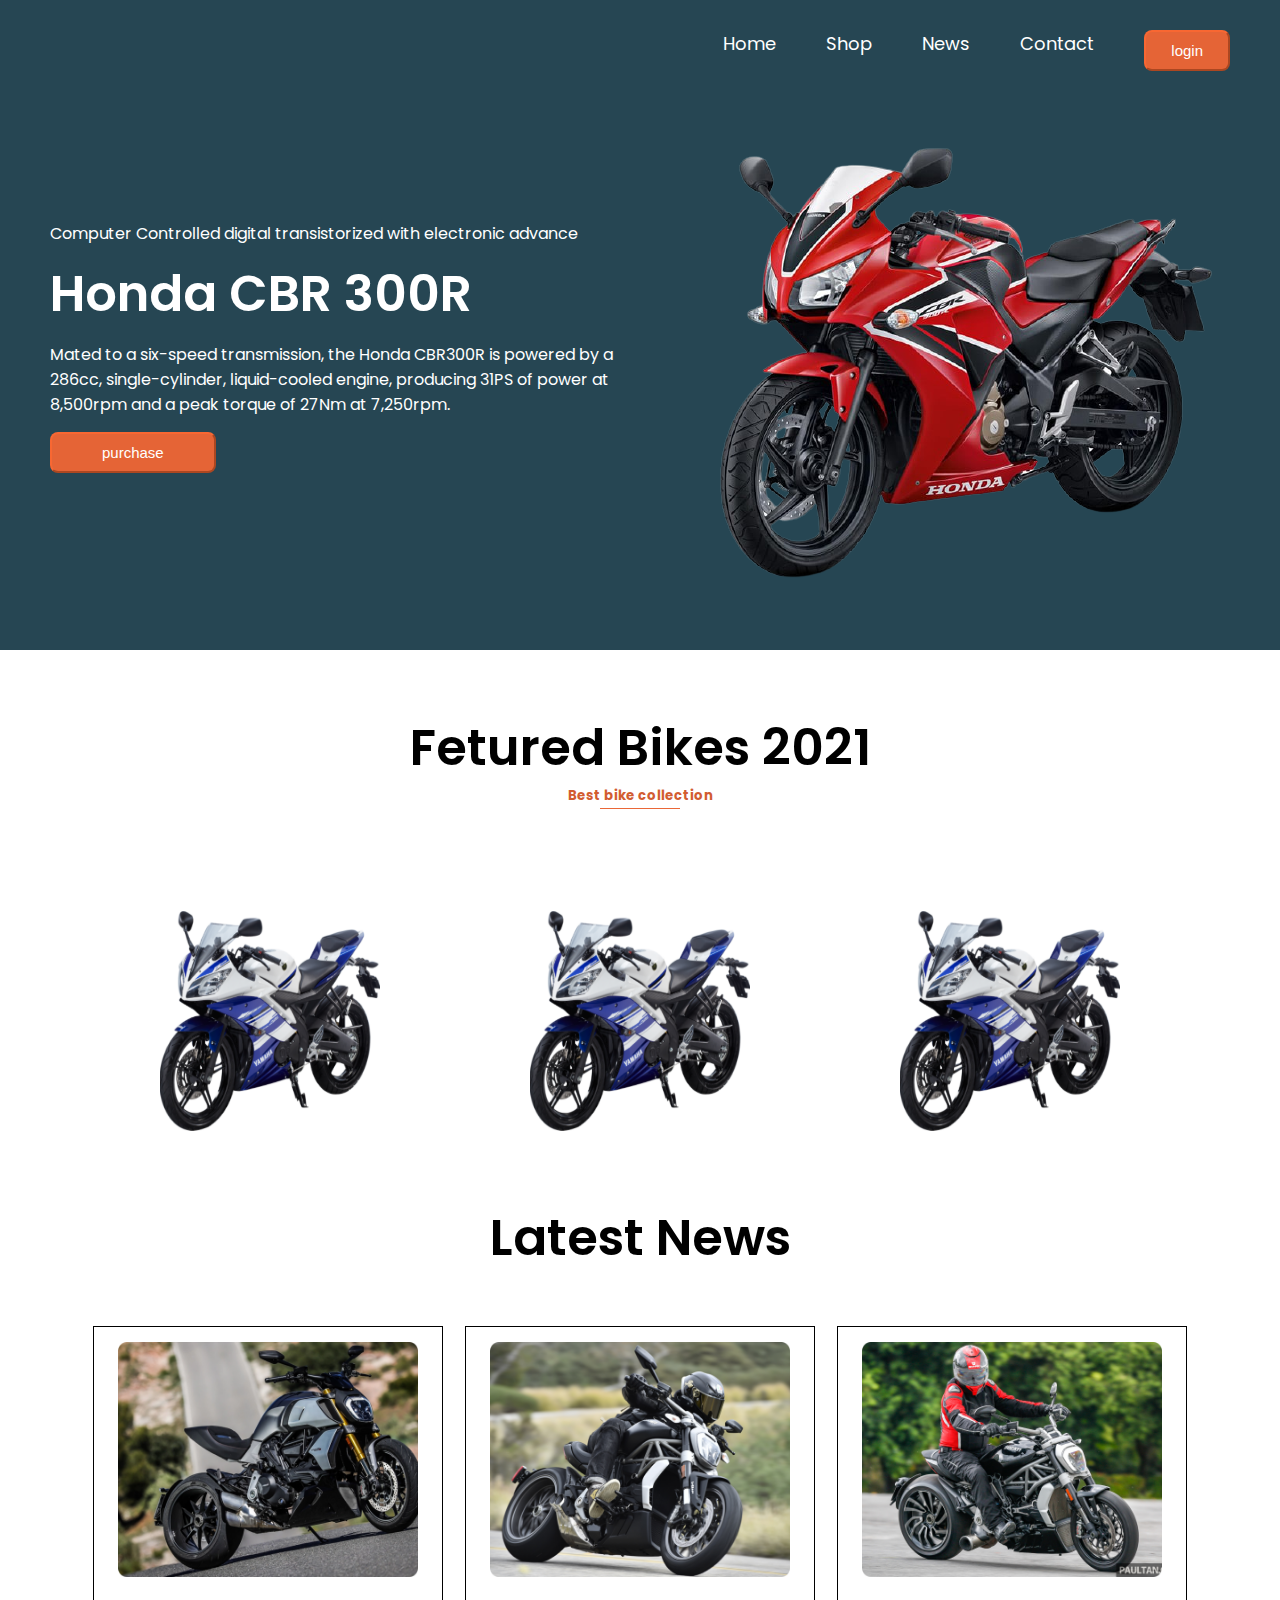
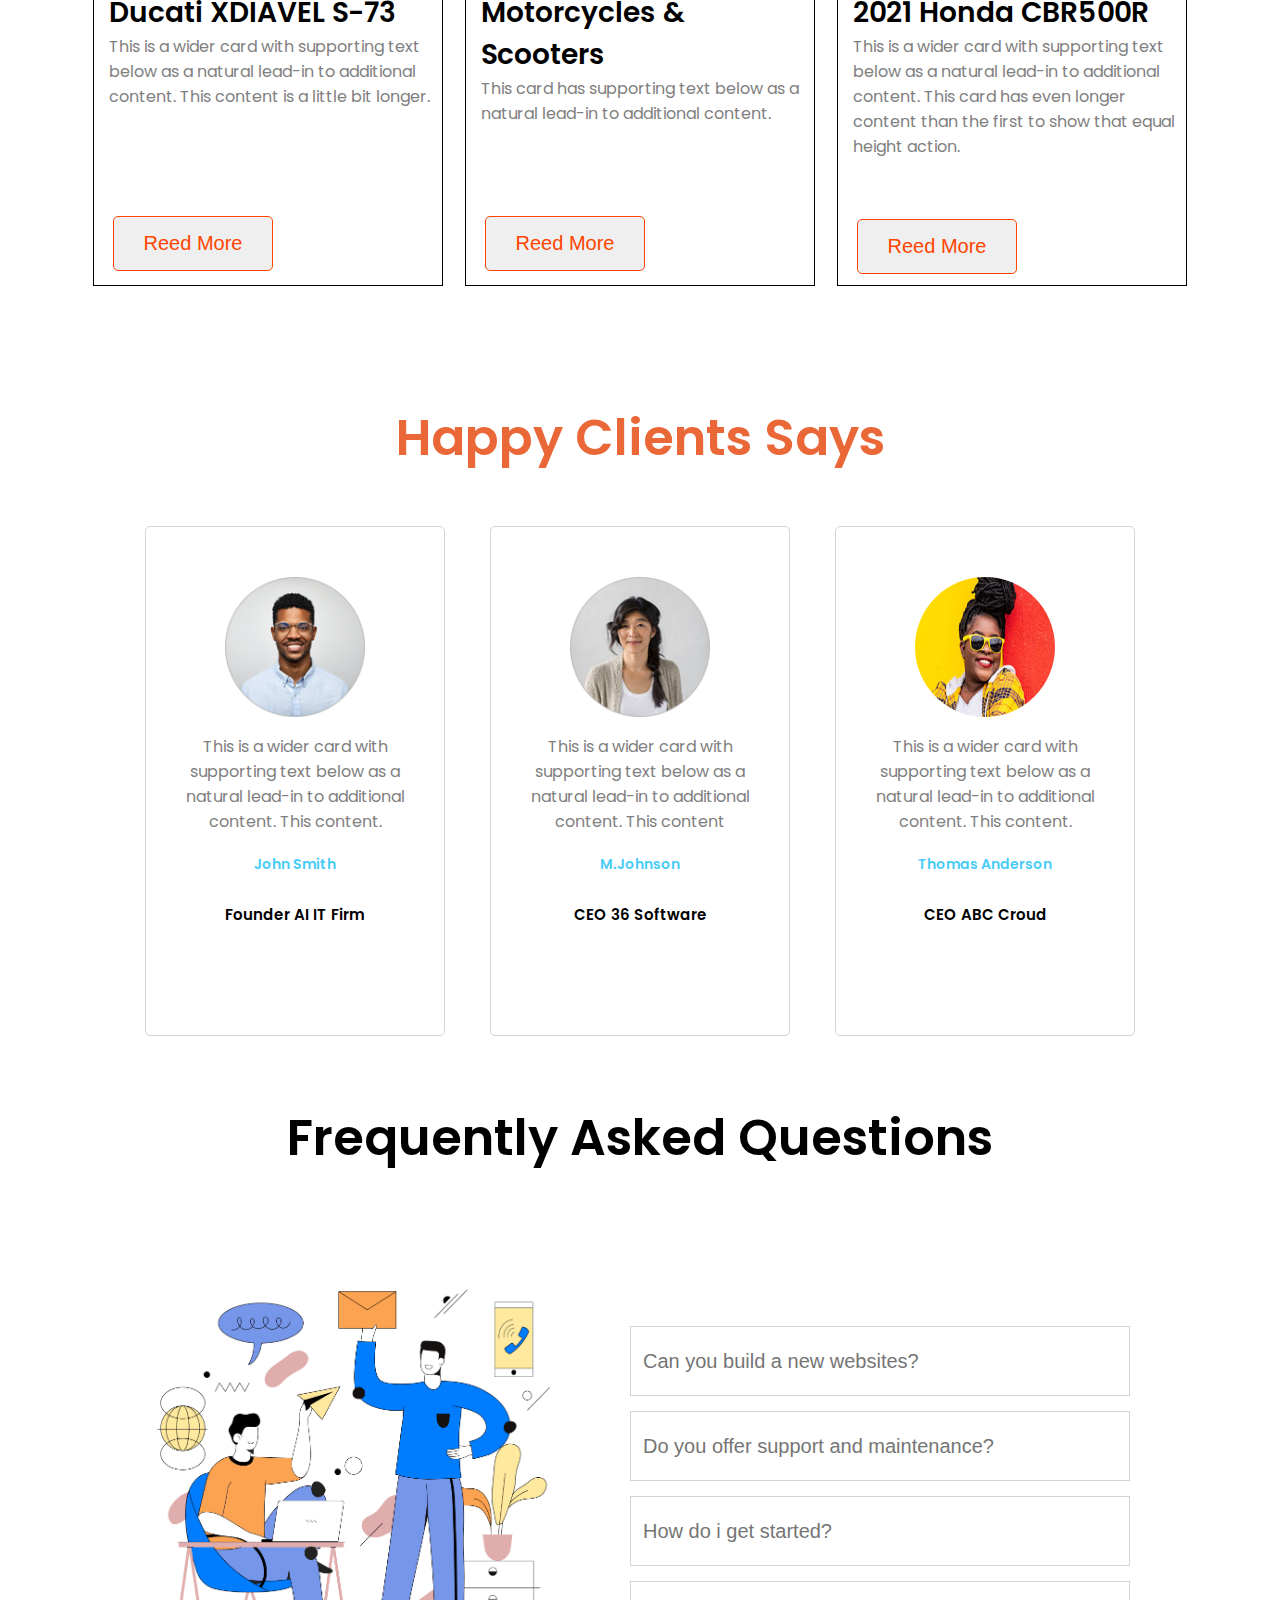
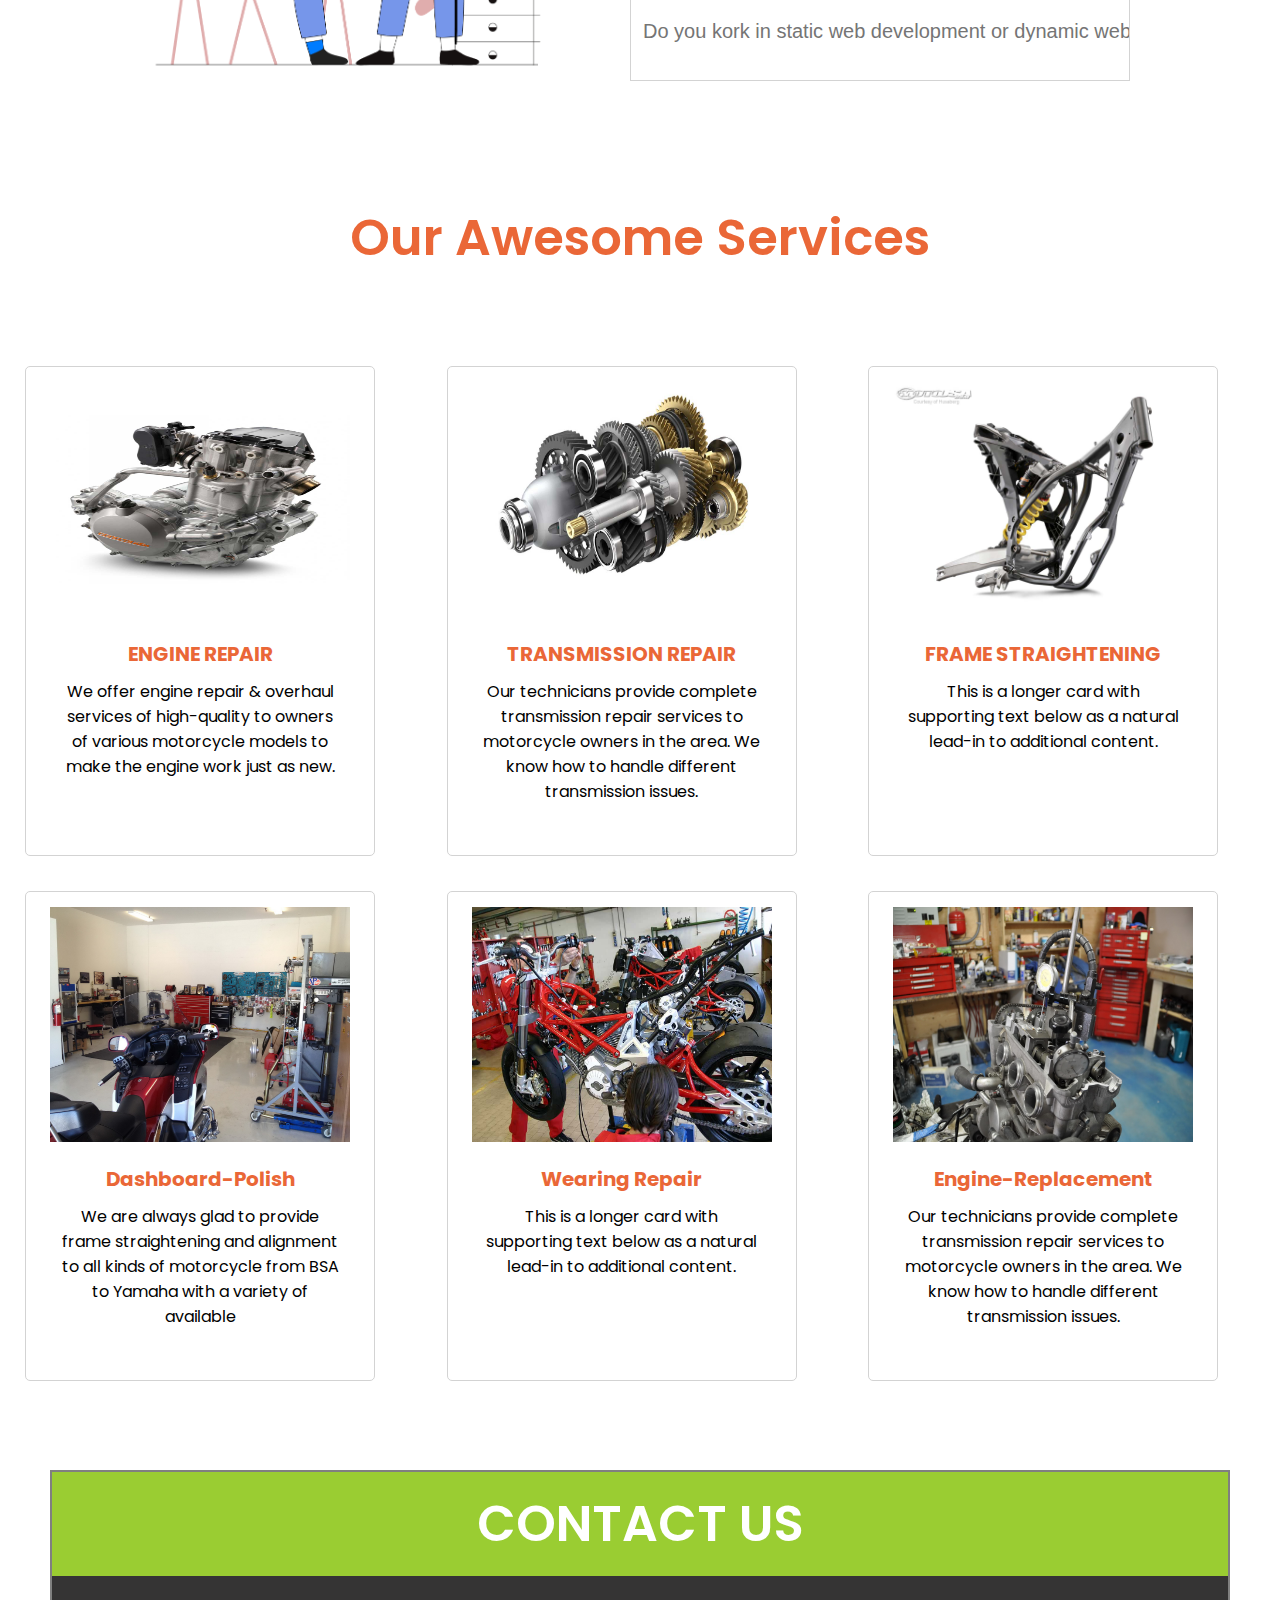
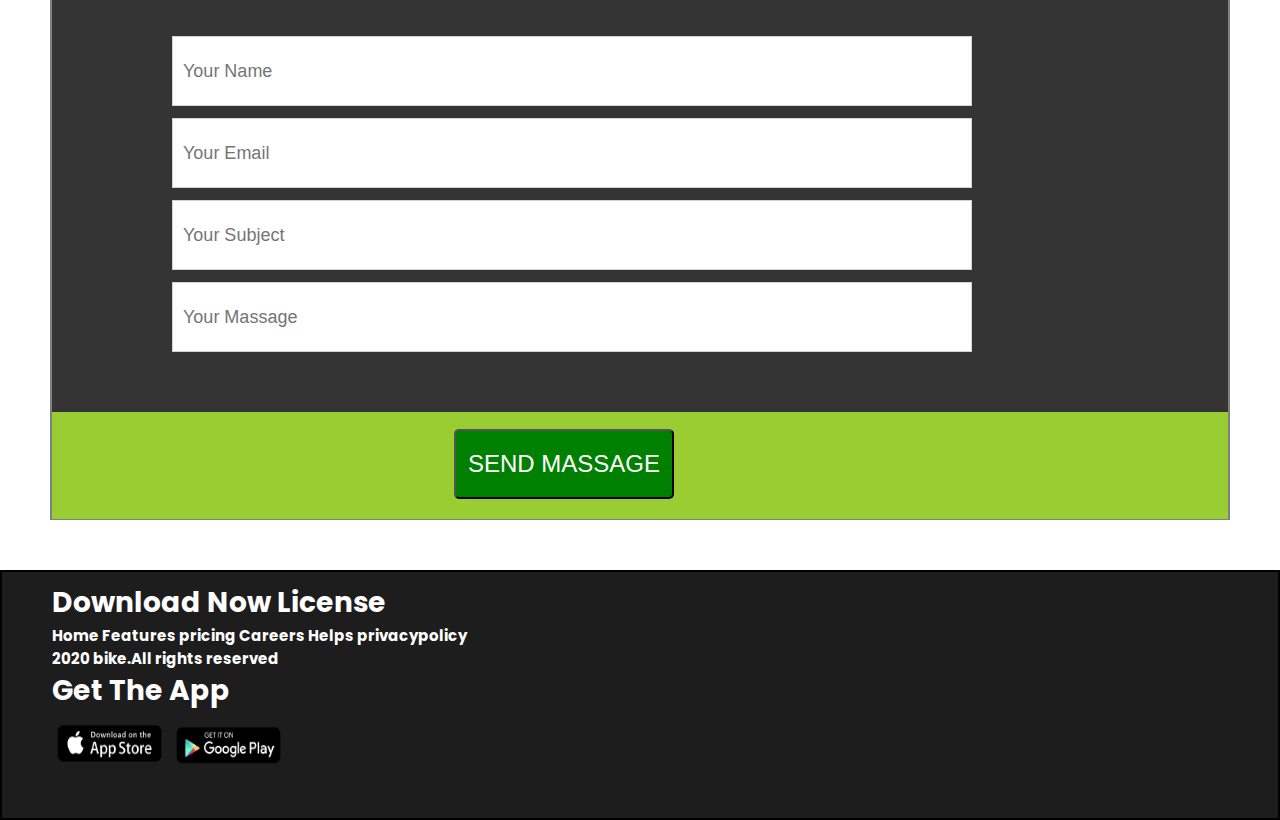
<file: index.html>
<!DOCTYPE html>
<html lang="en">
<head>
    <meta charset="UTF-8">
    <meta name="viewport" content="width=device-width, initial-scale=1.0">
    <title>assignment-1</title>

<!-- html css relation link here -->
<link rel="stylesheet" href="./styles.css">
 
<!-- google font relation link here -->
<link rel="preconnect" href="https://fonts.googleapis.com">
<link rel="preconnect" href="https://fonts.gstatic.com" crossorigin>
<link href="https://fonts.googleapis.com/css2?family=Poppins:ital,wght@0,100;0,200;0,300;0,400;0,500;0,600;0,700;0,800;0,900;1,100;1,200;1,300;1,400;1,500;1,600;1,700;1,800;1,900&display=swap" rel="stylesheet">

<!-- font awesome relation link here -->
<link rel="stylesheet" href="https://cdnjs.cloudflare.com/ajax/libs/font-awesome/6.5.1/css/all.min.css" integrity="sha512-DTOQO9RWCH3ppGqcWaEA1BIZOC6xxalwEsw9c2QQeAIftl+Vegovlnee1c9QX4TctnWMn13TZye+giMm8e2LwA==" crossorigin="anonymous" referrerpolicy="no-referrer" />

</head>
<body>
<!-- bannar area start here     -->
<section class="banar-area">
    <nav class="navbar-area">
        <ul class="navbar-text">
            <li>Home</li>
            <li>Shop</li>
            <li>News</li>
            <li>Contact</li>
            <button class="bannar-button">login</button>  
        </ul>  
    </nav>
 <div class="main-banar"> 

<div class="banar-text">
    <p id="para-1">Computer Controlled digital transistorized with electronic advance</p>
    <h1 id="bannar-heading">Honda CBR 300R</h1>
    <p id="para-2">Mated to a six-speed transmission, the Honda CBR300R is powered by a 286cc, single-cylinder, liquid-cooled engine, producing 31PS of power at 8,500rpm and a peak torque of 27Nm at 7,250rpm. </p>
<button class="bannar-button-2">purchase</button>
</div>

<div class="banar-image">
    <img src="./images/bannar-image.png" alt="red-bike">
</div>
</div>
</section>
<!-- bannar area end here -->
<!-- fetured area start here -->
<section class="fetured-area">
<div class="fetured-text">
<h1 class="fetured-heading">Fetured Bikes 2021</h1>
<h5 class="f-heading-2">Best bike collection</h5>
<hr class="ruler-1"/>
</div> 

<div class="fetured-bikes">
<img class="f-bike-1" src="./images/fetured-bike.jpg" alt="bike">
<img class="f-bike-2" src="./images/fetured-bike-2.jpg" alt="bike-2">
<img class="f-bike-3" src="./images/fetured-bike-3.jpg" alt="bike-3">
</div>
</section>
<!-- featured area end here -->
<!-- latest model area start here -->
<section class="latest-models">
<h1 class="latest-heading">Latest News</h1>
<div class="main-div">
<div class="bike-1-detials">
    <img class="latest-bike-1" src="./images/bike-1.png" alt="bike-1">
    <h2 class="box-heading">Ducati XDIAVEL S-73</h2>
    <p class="box-paragraph">This is a wider card with supporting text below as a natural lead-in to additional content. This content is a little bit longer.</p>
    <button class="box-button" id="button-a">Reed More</button>
</div>
<div class="bike-2-detials">
    <img class="latest-bike-2" src="./images/bike-2.png" alt="bike-2">
    <h2 class="box-heading" id="box-heading-2">Motorcycles & Scooters</h2>
    <p class="box-paragraph">This card has supporting text below as a natural lead-in to additional content.</p>
    <button class="box-button" id="button-b">Reed More</button>
</div>
<div class="bike-3-detials">
    <img class="latest-bike-3" src="./images/bike-3.png" alt="bike-3">
    <h2 class="box-heading">2021 Honda CBR500R</h2>
    <p class="box-paragraph">This is a wider card with supporting text below as a natural lead-in to additional content. This card has even longer content than the first to show that equal height action.</p>
    <button class="box-button">Reed More</button>
 </div>   
</div>
</section>
<!-- latest model area end here  -->

<!-- clients review area start here -->
<section class="clients">
 <div> 
    <h1 class="clients-area-header">Happy Clients Says</h1>
</div>
<div class="clints-main-div">
    <div class="client-review">
    <img class="client-image" src="./images/user-1.png" alt="user"> 
      <p class="client-text">This is a wider card with supporting text below as a natural lead-in to additional content. This content.</p>
      <i class="fa-solid fa-star"></i>
      <i class="fa-solid fa-star"></i>
      <i class="fa-solid fa-star"></i>
      <i class="fa-solid fa-star"></i>
      <i class="fa-regular fa-star"></i>

      <h5 class="client-name">John Smith</h5>
      <h4 class="client-job">Founder AI IT Firm</h4>
    </div>

    <div class="client-review">
    <img class="client-image" src="./images/user-2.png" alt="user">
      <p class="client-text">This is a wider card with supporting text below as a natural lead-in to additional content. This content</p>
      <i class="fa-solid fa-star"></i>
      <i class="fa-solid fa-star"></i>
      <i class="fa-solid fa-star"></i>
      <i class="fa-solid fa-star"></i>
      <i class="fa-regular fa-star"></i>

      <h5 class="client-name">M.Johnson</h5>
      <h4 class="client-job">CEO 36 Software</h4>
    </div>

    <div class="client-review">
    <img class="client-image" id="img-set" src="./images/user-3.jpg" alt="user">
      <p class="client-text">This is a wider card with supporting text below as a natural lead-in to additional content. This content.</p>
      <i class="fa-solid fa-star"></i>
      <i class="fa-solid fa-star"></i>
      <i class="fa-solid fa-star"></i>
      <i class="fa-solid fa-star"></i>
      <i class="fa-regular fa-star"></i>

      <h5 class="client-name">Thomas Anderson</h5>
      <h4 class="client-job">CEO ABC Croud</h4>
    </div>
</div>
</section>
<!-- clients review area end here  -->
<!-- faq section start here -->
<section class="faq-area">

   <h1 class="faq-heading">Frequently Asked Questions</h1>
  <div class="faq-main-div">
   <div >
   <img class="faq-img" src="./images/faq.png" alt="img-faq">
  </div>

 <div class="question-answer">
   <input class="faq-inputs" type="text" placeholder="Can you build a new websites?">
   <input class="faq-inputs" type="text" placeholder="Do you offer support and maintenance?">
   <input class="faq-inputs" type="text" placeholder="How do i get started?">
   <input class="faq-inputs" id="big-input" type="text" placeholder="Do you kork in static web development or dynamic web development?">
</div>  
</div>
</section>
<!-- faq section end here -->

<!-- services section start hare -->
<section class="service-section">

<h1 class="service-area-heading">Our Awesome Services</h1>

<div class="service-main-div">


<div class="services">
   <img class="service-img" src="./images/service-1.jpg" alt="services">
   <h3 class="service-name">ENGINE REPAIR</h3>
   <p class="service-para">We offer engine repair & overhaul services of high-quality to owners of various motorcycle models to make the engine work just as new.</p>
</div> 

<div class="services">
    <img class="service-img" src="./images/service-2.jpg" alt="services">
    <h3 class="service-name">TRANSMISSION REPAIR</h3>
    <p class="service-para">Our technicians provide complete transmission repair services to motorcycle owners in the area. We know how to handle different transmission issues.</p>
</div>

<div class="services">
    <img class="service-img" src="./images/service-3.jpg" alt="services">
   <h3 class="service-name">FRAME STRAIGHTENING</h3>
   <p class="service-para">This is a longer card with supporting text below as a natural lead-in to additional content.</p>
</div>

<div class="services">
   <img class="service-img" src="./images/service-4.jpg" alt="services">
   <h3 class="service-name">Dashboard-Polish</h3>
   <p class="service-para">We are always glad to provide frame straightening and alignment to all kinds of motorcycle from BSA to Yamaha with a variety of available</p>
</div>

<div class="services">
   <img class="service-img" src="./images/service-5.jpg" alt="services">
   <h3 class="service-name">Wearing Repair</h3>
   <p class="service-para">This is a longer card with supporting text below as a natural lead-in to additional content.</p>
</div>

<div class="services">
   <img class="service-img" src="./images/service-6.jpg" alt="services">
   <h3 class="service-name">Engine-Replacement</h3>
   <p class="service-para">Our technicians provide complete transmission repair services to motorcycle owners in the area. We know how to handle different transmission issues.</p>
</div>
</div>
</section>
<!-- services section end hare -->
<!-- contect section start here -->

<section class="contect-area">

<h1 class="contact-header">CONTACT US</h1>
<div class="contact-input-area">
<input class="contect-inputs" type="text" placeholder="Your Name">
<input class="contect-inputs" type="text" placeholder="Your Email">
<input class="contect-inputs" type="text" placeholder="Your Subject">
<input class="contect-inputs" type="text" placeholder="Your Massage">
</div>
<div class="button-div">
<button class="contect-button">SEND MASSAGE</button>
</div>
</section>
<!-- contect section end here  -->

<!-- footer area start here -->

<footer class="web-footer">

<div class="footer-div">
<h4 id="footer-text-1">Download Now  License</h4>
<h5 id="footer-text-2">Home   Features   pricing   Careers   Helps   privacypolicy</h5>
<h5 id="footer-text-3">2020 bike.All rights reserved</h5>

<h3 class="app-heading">Get The App</h3>
<img class="footer-img" src="./images/App Store.png" alt="app">
<img class="footer-img" src="./images/Google-Play.png" alt="google-play">
</div>

</footer>

<!-- footer area end here  -->

























</body>
</html>
</file>
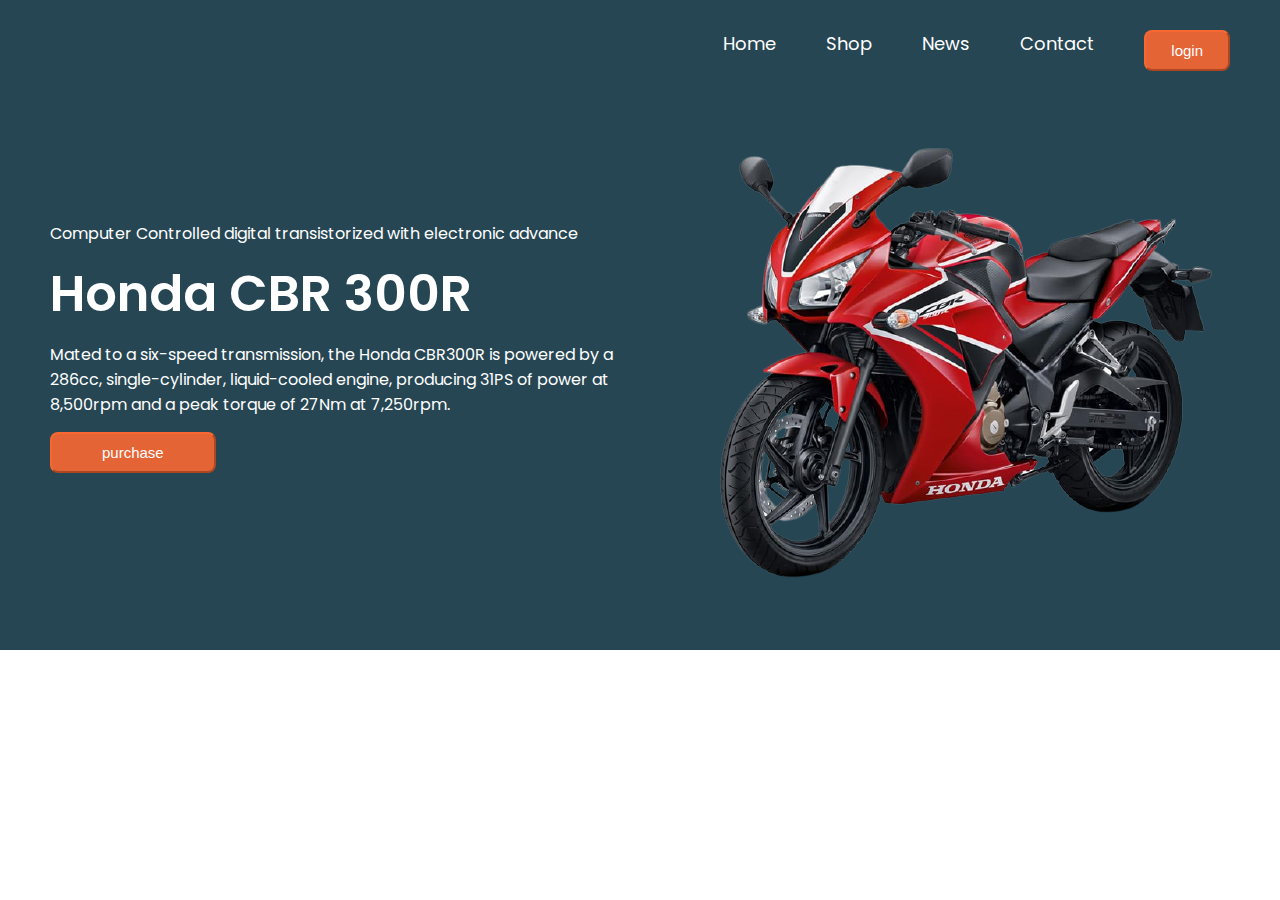
<file: indax.html>
<!DOCTYPE html>
<html lang="en">
<head>
    <meta charset="UTF-8">
    <meta name="viewport" content="width=device-width, initial-scale=1.0">
    <title>assignment-1</title>

<!-- html css relation link here -->
<link rel="stylesheet" href="./styles.css">
 
<!-- google font relation link here -->
<link rel="preconnect" href="https://fonts.googleapis.com">
<link rel="preconnect" href="https://fonts.gstatic.com" crossorigin>
<link href="https://fonts.googleapis.com/css2?family=Poppins:ital,wght@0,100;0,200;0,300;0,400;0,500;0,600;0,700;0,800;0,900;1,100;1,200;1,300;1,400;1,500;1,600;1,700;1,800;1,900&display=swap" rel="stylesheet">

</head>
<body>
<!-- bannar area start here     -->
<section class="banar-area">
    <nav class="navbar-area">
        <ul class="navbar-text">
            <li>Home</li>
            <li>Shop</li>
            <li>News</li>
            <li>Contact</li>
            <button class="bannar-button">login</button>  
        </ul>  
    </nav>
 <div class="main-banar"> 

<div class="banar-text">
    <p id="para-1">Computer Controlled digital transistorized with electronic advance</p>
    <h1 id="bannar-heading">Honda CBR 300R</h1>
    <p id="para-2">Mated to a six-speed transmission, the Honda CBR300R is powered by a 286cc, single-cylinder, liquid-cooled engine, producing 31PS of power at 8,500rpm and a peak torque of 27Nm at 7,250rpm. </p>
<button class="bannar-button-2">purchase</button>
</div>

<div class="banar-image">
    <img src="./bannar-image.png" alt="red-bike">
</div>

</div>







</section>



































</body>
</html>
</file>
<file: styles.css>
*{ margin: 0px;
padding: 0px;
outline: 0px;
box-sizing: border-box;}
/* custom fonts in css */
body{font-family: "Poppins", sans-serif;}

/* bannar area start here */
.banar-area{background-color: #264653;
height: 650px; padding-top: 30px;
padding-left: 50px;
padding-right: 50px;
}

.navbar-text{display: flex;
   justify-content: flex-end;
   list-style-type: none;
  gap: 50px; color: white;
font-size: 18px;}

.navbar-text:hover{cursor: pointer;}
.bannar-button:hover{cursor: pointer;
background-color: rgb(210, 92, 49);}

.bannar-button{color: white;
background-color: rgba(250, 104, 51, 0.904);
padding: 10px;
padding-left: 25px;
padding-right: 25px;
border-radius: 8px;
border-color:  rgba(250, 104, 51, 0.904);
font-size: 15px;}

.main-banar{display: flex;
color: white;}
.banar-image{padding-top: 65px;}
.banar-text{padding-top: 150px;}
#bannar-heading{font-size: 50px;
font-weight: 600;}
#para-1{padding-right: 50px;
padding-bottom: 10px;}
#para-2{padding-right: 50px;
padding-top: 10px;}

.bannar-button-2{color: white;
   background-color: rgba(250, 104, 51, 0.904);
   padding: 10px;
   padding-left: 50px;
   padding-right: 50px;
  margin-top: 15px;
   border-radius: 8px;
   border-color:  rgba(250, 104, 51, 0.904);
   font-size: 15px;}
.bannar-button-2:hover{cursor: pointer;
   background-color: rgb(210, 92, 49);}
/* bannar area end here */
/* fetured area start here */
.fetured-area{height: 550px;
padding-top: 60px;}

.fetured-text{text-align: center;}
.fetured-heading{font-size: 50px;
font-weight: 600;}
.f-heading-2{color: rgb(210, 92, 49);}
.ruler-1{height: 1px;
   width: 80px;
   background-color: rgb(234, 103, 55);
   color: rgb(235, 92, 40);
   outline: none;
   border: none;
   margin: 2px auto;}

.f-bike-1{height: 220px;
width: 220px;}

.f-bike-2{height: 220px;
   width: 220px;}

.f-bike-3{height: 220px;
   width: 220px;}

.fetured-bikes{display: flex;
flex-direction: row;
justify-content: center;
gap: 150px;
padding-top: 100px;}
/* featured area end here */
/* latest model area start here */
.latest-models{height: 800px;}

.latest-bike-1{height: 235px;
   width: 300px;}
.latest-bike-2{height: 235px;
   width: 300px;}
.latest-bike-3{height: 235px;
   width: 300px;}
.latest-heading{font-size: 50px;
   font-weight: 600; 
text-align: center;}

.bike-1-detials{ border: 1px solid black;
width: 350px; text-align: center;
height: 560px;
padding-top: 15px;}

.bike-2-detials{border: 1px solid black;
width: 350px; height: 560px;
text-align: center;
padding-top: 15px;}

.bike-3-detials{border: 1px solid black;
width: 350px; text-align: center;
height: 560px;
padding-top: 15px;}

.main-div{ margin-top: 50px;
display: flex; 
flex-direction: row;
justify-content: center;
gap: 22px;}

.box-heading{font-size: 28px;
font-weight: 600; margin-top: 8px;
text-align: left;margin-left: 15px;}

.box-paragraph{font-size: 16px;
font-weight: 400; color: gray;
text-align: left; margin-left: 15px; }

#box-heading-2{padding-right: 90px;}

.box-button{margin-top: 60px;
border: 1px solid orangered; 
padding: 15px 30px 15px 30px;
font-size: 20px;
color: orangered;
margin-right: 150px;
border-radius: 5px;}
#button-b{margin-top: 90px;}
#button-a{margin-top: 107px;}

.box-button:hover{cursor: pointer;
background-color: rgb(234, 103, 55);
color: white; border-radius: 5px;}
/* latest model area end here  */

/* clients review area start here */
.clients{height: 700px;}

.clients-area-header{font-size: 50px;
   font-weight: 600; 
text-align: center;
color:rgb(234, 103, 55) ;}

.client-review{border: 1px solid lightgrey;
   width: 300px; text-align: center;
   height: 510px; border-radius: 5px;
   padding-top: 15px;
padding-top: 50px;}

.client-image{height: 140px;
width: 140px;}
#img-set{border-radius: 100%;}

.clints-main-div{margin-top: 50px;
   display: flex; 
   flex-direction: row;
   justify-content: center;
   gap: 45px;}

.client-text{font-weight: 400;
color: gray;
padding: 10px 20px 10px 20px;}

.fa-solid{color: rgb(234, 103, 55);}
.fa-regular{color: rgb(234, 103, 55);}

.client-name{ color: rgb(73, 204, 247);
font-size: 14px; font-weight: 550; 
padding: 10px;}

.client-job{font-size: 15px;
font-weight: 600;
padding-top: 18px;}
/* clients review area end here  */
/* faq section start here */
.faq-area{height: 700px;}

.faq-heading{font-size: 50px;
   font-weight: 600; 
text-align: center;
color:black;
padding-bottom: 100px;}

.faq-img{height: 400px;
width: 400px; }

.question-answer{display: inline-flex;
flex-direction: column; box-sizing: border-box;
padding-top: 50px; 
gap: 15px; }

.faq-main-div{display: flex; 
justify-content: center;
gap: 80px;}

.faq-inputs{height: 70px;
width: 500px; border: 1px solid lightgray;
padding-left: 12px;
font-size: 20px; color: black;
font-weight: 500;}

#big-input{height: 100px;
   width: 500px; border: 1px solid lightgray;
   padding-left: 12px;
   font-size: 20px; color: black;
   font-weight: 500;}
/* faq section end here */

/* services section start hare */
.service-section{height: 1220px;}

.service-area-heading{font-size: 50px;
   font-weight: 600; 
text-align: center;
margin-bottom: 50px;
padding-bottom: 40px;
color: rgb(234, 103, 55);}

.service-img{height: 235px;
   width: 300px;}

.services{border: 1px solid lightgrey;
   border-radius: 5px;
   width: 350px; text-align: center;
   height: 490px;
   padding-top: 15px;}

.service-main-div{display: grid;
grid-template-columns: auto auto auto; 
gap: 35px; padding-left: 25px;
padding-right: 25px;}

.service-name{ font-size: 20px;
color: rgb(234, 103, 55) ;
margin-top: 15px;}

.service-para{padding-left: 35px;
padding-right: 35px; padding-top: 10px;}

/* services section end hare */
/* contect section start here */
.contect-area{ border: 2px solid gray;
height: 650px; margin: 50px;}

.contact-header{font-size: 50px;
   font-weight: 600; 
text-align: center;
border: 2px solid yellowgreen;
padding: 12px; color: white; 
background-color: yellowgreen;}

.contect-inputs{height: 70px;
   width: 800px; border: 1px solid lightgray;
font-size: 18px; font-weight: 250; 
padding-left: 10px;}

.contact-input-area{background-color: rgb(53, 52, 52);
padding: 60px; padding-left: 120px; 
display: flex;
flex-direction: column;
gap: 12px;}

.contect-button{height: 70px;
width: 220px; font-size: 24px; background-color: green;
border-radius: 5px; color: white;}

.contect-button:hover{cursor: pointer;
background-color: rgb(16, 100, 16);}


.button-div{border: 2px solid yellowgreen;
height: 107px; padding-left: 400px;
padding-top: 15px;
background-color: yellowgreen;}

/* contect section end here  */

/* footer area start here */


.footer-img{height: 60px;
width: 115px;
padding-bottom: 15px;}

.web-footer{ color: white;
background-color: rgb(30, 29, 29);
border: 2px solid black;
height: 250px;}

#footer-text-1{font-size: 28px;
padding-top: 10px;}

#footer-text-2{font-size: 15px;}
#footer-text-3{font-size: 15px;}

.app-heading{font-size: 28px; 
padding-bottom: 10px;}

.web-footer{padding-left: 50px;}

/* footer area end here  */
</file>
